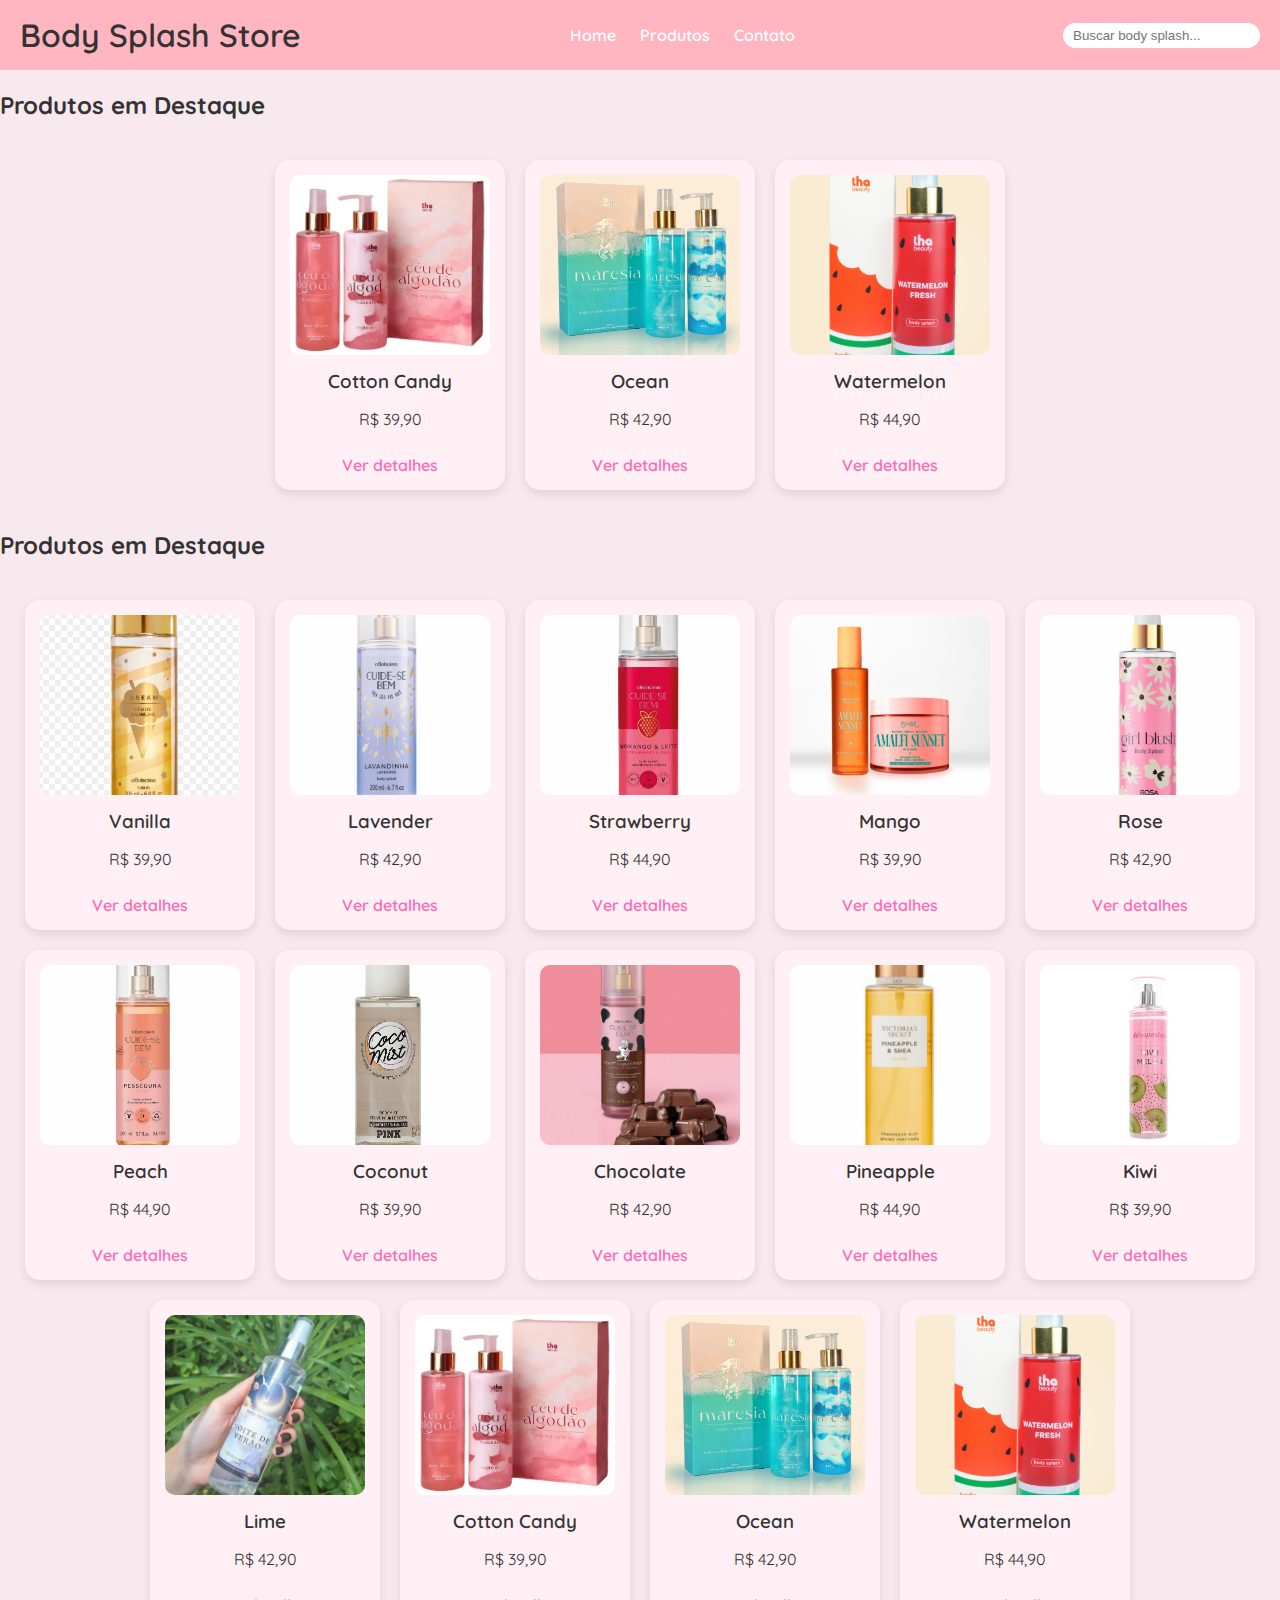
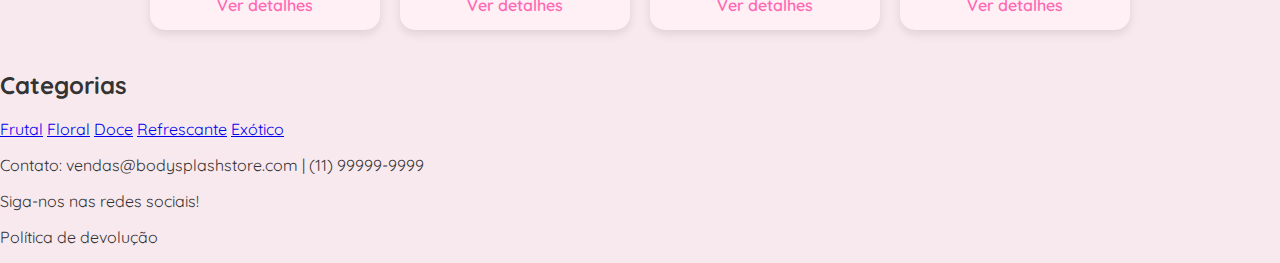
<file: html/index.html>
<!DOCTYPE html>
<html lang="pt-br">
<head>
    <meta charset="UTF-8">
    <title>Body Splash Store</title>
    <link rel="stylesheet" href="style.css">
</head>
<body>
<header>
    <h1>Body Splash Store</h1>
    <nav>
        <a href="index.html">Home</a>
        <a href="produtos.html">Produtos</a>
        <a href="contato.html">Contato</a>
    </nav>
    <input type="text" placeholder="Buscar body splash...">
</header>


<section class="banner">
    <div class="banner-texto">


    </div>
</section>

<section class="destaques">
    <h2>Produtos em Destaque</h2>
    <div class="produtos">
        <div class="produto">
            <img src="Captura de tela 2025-09-17 114504al.png" alt="Body Splash Cotton Candy">
            <h3>Cotton Candy</h3>
            <p>R$ 39,90</p>
            <a href="detalhe_cotton.html">Ver detalhes</a>
        </div>
        <div class="produto">
            <img src="Captura de tela 2025-09-17 114001.png" alt="Body Splash Ocean">
            <h3>Ocean</h3>
            <p>R$ 42,90</p>
            <a href="detalhe_ocean.html">Ver detalhes</a>
        </div>
        <div class="produto">
            <img src="Captura de tela 2025-09-17 114057ul.png" alt="Body Splash Watermelon">
            <h3>Watermelon</h3>
            <p>R$ 44,90</p>
            <a href="detalhe_watermelon.html">Ver detalhes</a>
        <!-- Produtos existentes -->
        
        </div>
    </div>
</section>
<section class="destaques">
    <h2>Produtos em Destaque</h2>
    <div class="produtos">
        <!-- Novos Produtos -->
        <div class="produto">
            <img src="1.png" alt="Body Splash Vanilla">
            <h3>Vanilla</h3>
            <p>R$ 39,90</p>
            <a href="detalhe_vanilla.html">Ver detalhes</a>
        </div>
        <div class="produto">
            <img src="2.png" alt="Body Splash Lavender">
            <h3>Lavender</h3>
            <p>R$ 42,90</p>
            <a href="detalhe_lavender.html">Ver detalhes</a>
        </div>
        <div class="produto">
            <img src="3.png" alt="Body Splash Strawberry">
            <h3>Strawberry</h3>
            <p>R$ 44,90</p>
            <a href="detalhe_strawberry.html">Ver detalhes</a>
        </div>
        <div class="produto">
            <img src="n1.png"Body Splash Mango">
            <h3>Mango</h3>
            <p>R$ 39,90</p>
            <a href="detalhe_mango.html">Ver detalhes</a>
        </div>
        <div class="produto">
            <img src="5.png" alt="Body Splash Rose">
            <h3>Rose</h3>
            <p>R$ 42,90</p>
            <a href="detalhe_rose.html">Ver detalhes</a>
        </div>
        <div class="produto">
            <img src="6.png" alt="Body Splash Peach">
            <h3>Peach</h3>
            <p>R$ 44,90</p>
            <a href="detalhe_peach.html">Ver detalhes</a>
        </div>
        <div class="produto">
            <img src="7.png" alt="Body Splash Coconut">
            <h3>Coconut</h3>
            <p>R$ 39,90</p>
            <a href="detalhe_coconut.html">Ver detalhes</a>
        </div>
        <div class="produto">
            <img src="8.png" alt="Body Splash Chocolate">
            <h3>Chocolate</h3>
            <p>R$ 42,90</p>
            <a href="detalhe_chocolate.html">Ver detalhes</a>
        </div>
        <div class="produto">
            <img src="9.png" alt="Body Splash Pineapple">
            <h3>Pineapple</h3>
            <p>R$ 44,90</p>
            <a href="detalhe_pineapple.html">Ver detalhes</a>
        </div>
        <div class="produto">
            <img src="n2.png"Body Splash Kiwi">
            <h3>Kiwi</h3>
            <p>R$ 39,90</p>
            <a href="detalhe_kiwi.html">Ver detalhes</a>
        </div>
        <div class="produto">
            <img src="11.png" alt="Body Splash Lime">
            <h3>Lime</h3>
            <p>R$ 42,90</p>
            <a href="detalhe_lime.html">Ver detalhes</a>
        </div>
        <div class="produto">
            <img src="Captura de tela 2025-09-17 114504al.png" alt="Body Splash Cotton Candy">
            <h3>Cotton Candy</h3>
            <p>R$ 39,90</p>
            <a href="detalhe_cotton.html">Ver detalhes</a>
        </div>
        <div class="produto">
            <img src="Captura de tela 2025-09-17 114001.png" alt="Body Splash Ocean">
            <h3>Ocean</h3>
            <p>R$ 42,90</p>
            <a href="detalhe_ocean.html">Ver detalhes</a>
        </div>
        <div class="produto">
            <img src="Captura de tela 2025-09-17 114057ul.png" alt="Body Splash Watermelon">
            <h3>Watermelon</h3>
            <p>R$ 44,90</p>
            <a href="detalhe_watermelon.html">Ver detalhes</a>
        </div>
    </div>
</section>
<section class="categorias">
    <h2>Categorias</h2>
    <div class="categorias-lista">
        <a href="#frutal">Frutal</a>
        <a href="#floral">Floral</a>
        <a href="#doce">Doce</a>
        <a href="#refrescante">Refrescante</a>
        <a href="#exotico">Exótico</a>
    </div>
</section>

<footer>
    <p>Contato: vendas@bodysplashstore.com | (11) 99999-9999</p>
    <p>Siga-nos nas redes sociais!</p>
    <p>Política de devolução</p>
</footer>
</body>
</html>
</file>
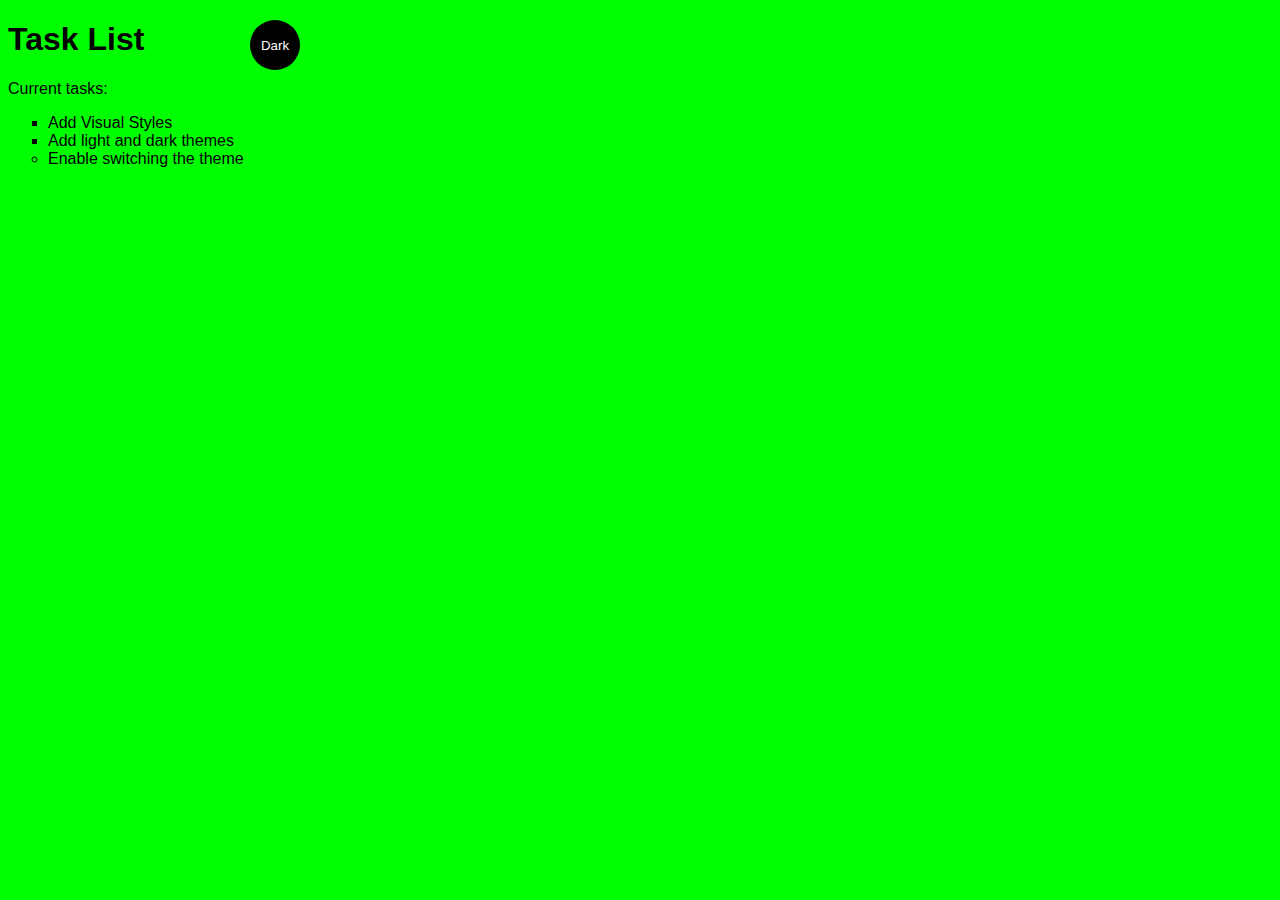
<file: site-simples/index.html>
<!DOCTYPE html>
<html lang="en">
<head>
    <meta charset="UTF-8">
    <meta name="viewport" content="width=device-width, initial-scale=1.0">
    <title>Simple Website</title>
    <link rel="stylesheet" href="main.css">
</head>
<body class="light-theme">
    <h1>Task List</h1>

    <p>Current tasks:</p>
    <ul>
        <li class="list">Add Visual Styles</li>
        <li class="list">Add light and dark themes</li>
        <li>Enable switching the theme</li>
    </ul>
   <div>
    <button class="btn">Dark</button>
   </div>

   <script src="index.js"></script>
</body>
</html>
</file>
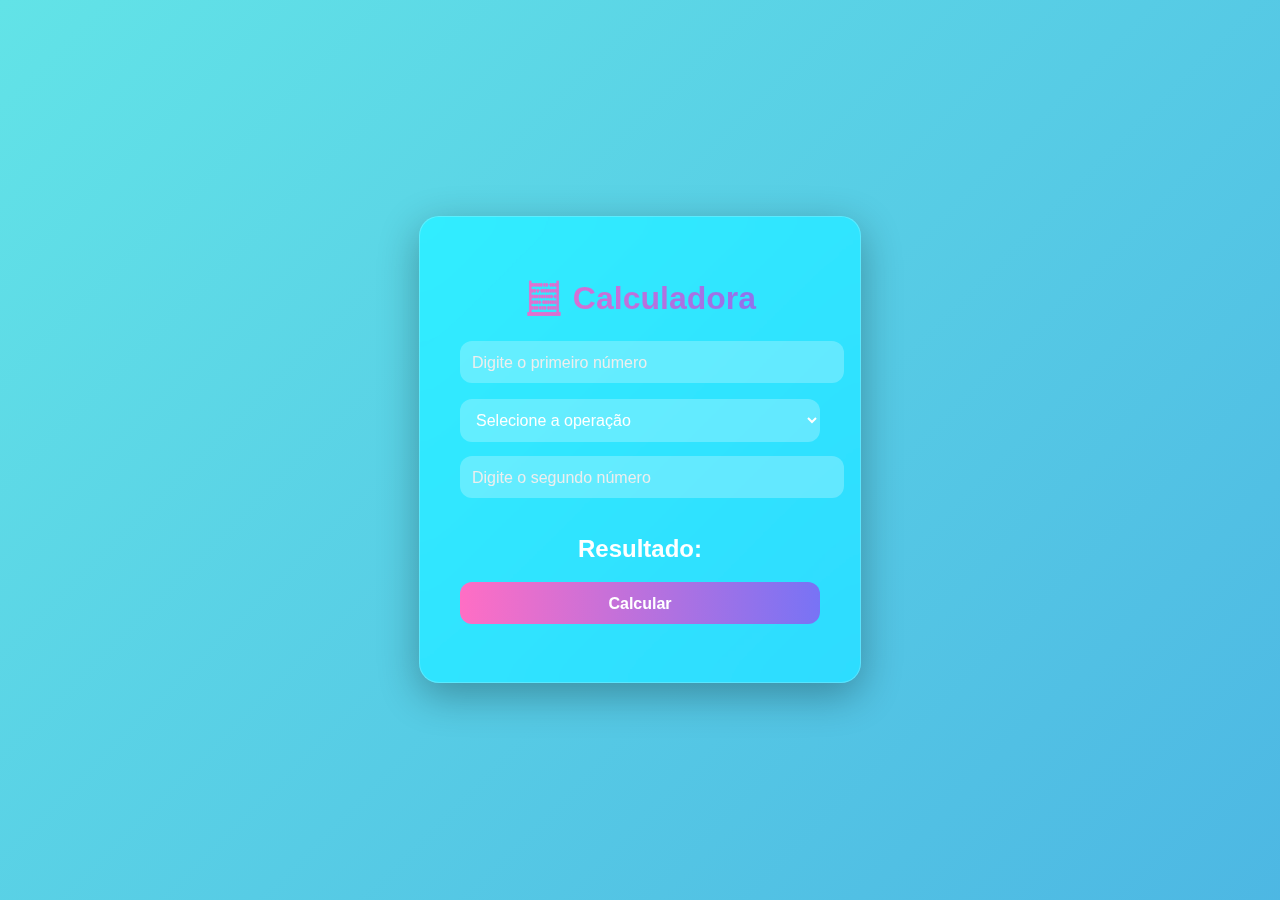
<file: calculadora.html>
<!DOCTYPE html>
<html lang="pt-br">
<head>
  <meta charset="UTF-8">
  <meta name="viewport" content="width=device-width, initial-scale=1.0">
  <title>Calculadora</title>
  <link rel="stylesheet" href="style2.css">
    

</head>
<body>
  <div class="container">
    <h1>🧮 Calculadora</h1>
    <form id="calcForm">
      <input type="num" id="num1" name="num1" placeholder="Digite o primeiro número" required>
     
      <select name="operacao" id="operacao" required>
        <option value="" disabled selected>Selecione a operação</option>
        <option value="somar">➕ Somar</option>
        <option value="subtrair">➖ Subtrair</option>
        <option value="multiplicar">✖ Multiplicar</option>
        <option value="dividir">➗ Dividir</option>
      </select>
     
      <input type="num" id="num2" name="num2" placeholder="Digite o segundo número" required>
      
     <h2>Resultado: <span id="resultado"></span></h2>

      <button type="submit">Calcular</button>
    </form>
   
    <div id="erro"></div>
    <div id="resultado"></div>
  </div>
  <script src="script.js"></script>
</body>
</html>
</file>
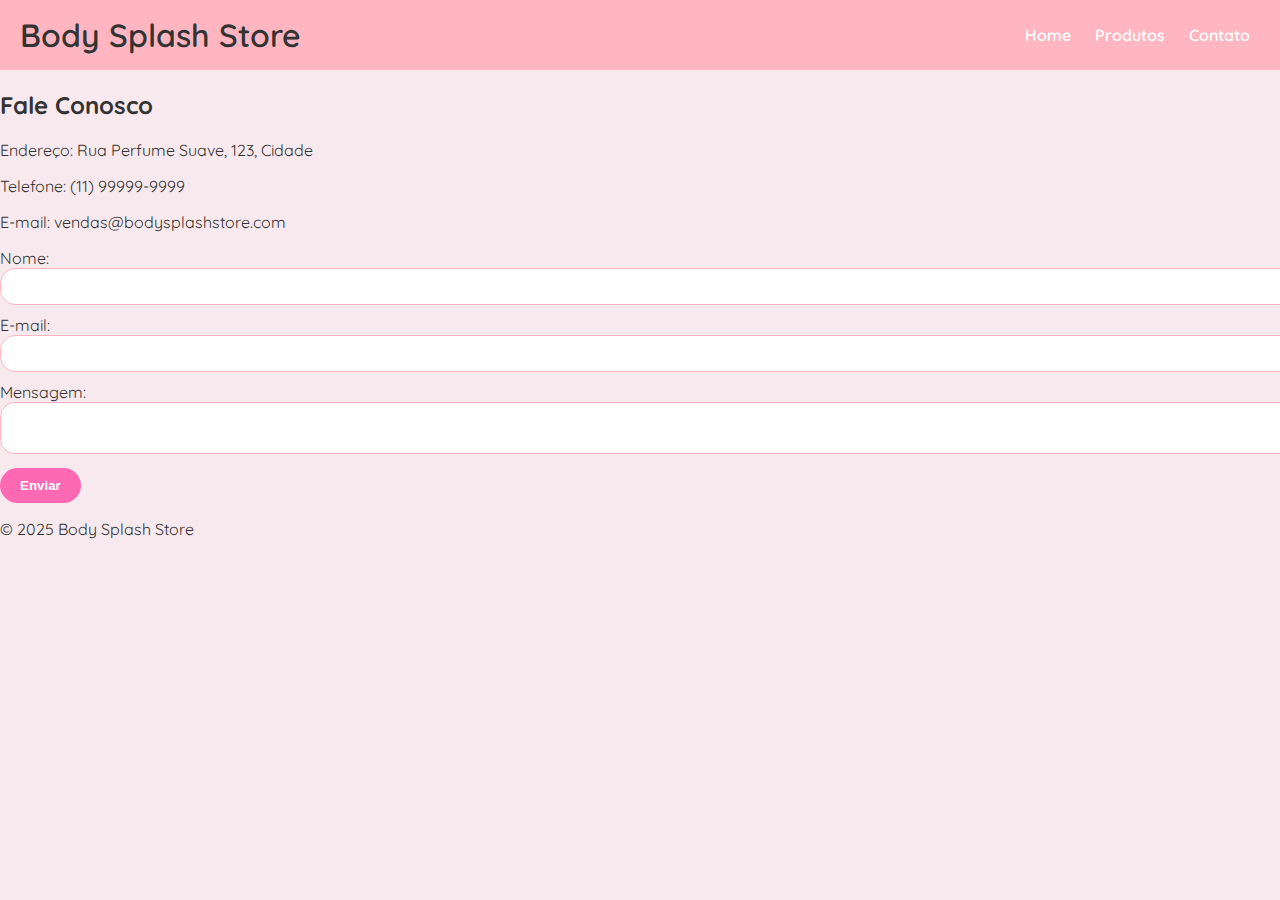
<file: html/contato.html>
<!DOCTYPE html>
<html lang="pt-br">
<head>
    <meta charset="UTF-8">
    <title>Contato - Body Splash Store</title>
    <link rel="stylesheet" href="style.css">
</head>
<body>
<header>
    <h1>Body Splash Store</h1>
    <nav>
        <a href="index.html">Home</a>
        <a href="produtos.html">Produtos</a>
        <a href="contato.html">Contato</a>
    </nav>
</header>

<section class="contato">
    <h2>Fale Conosco</h2>
    <p>Endereço: Rua Perfume Suave, 123, Cidade</p>
    <p>Telefone: (11) 99999-9999</p>
    <p>E-mail: vendas@bodysplashstore.com</p>

    <form>
        <label>Nome:</label><br>
        <input type="text" name="nome"><br>
        <label>E-mail:</label><br>
        <input type="email" name="email"><br>
        <label>Mensagem:</label><br>
        <textarea name="mensagem"></textarea><br>
        <button type="submit">Enviar</button>
    </form>
</section>

<footer>
    <p>© 2025 Body Splash Store</p>
</footer>
</body>
</html>
</file>
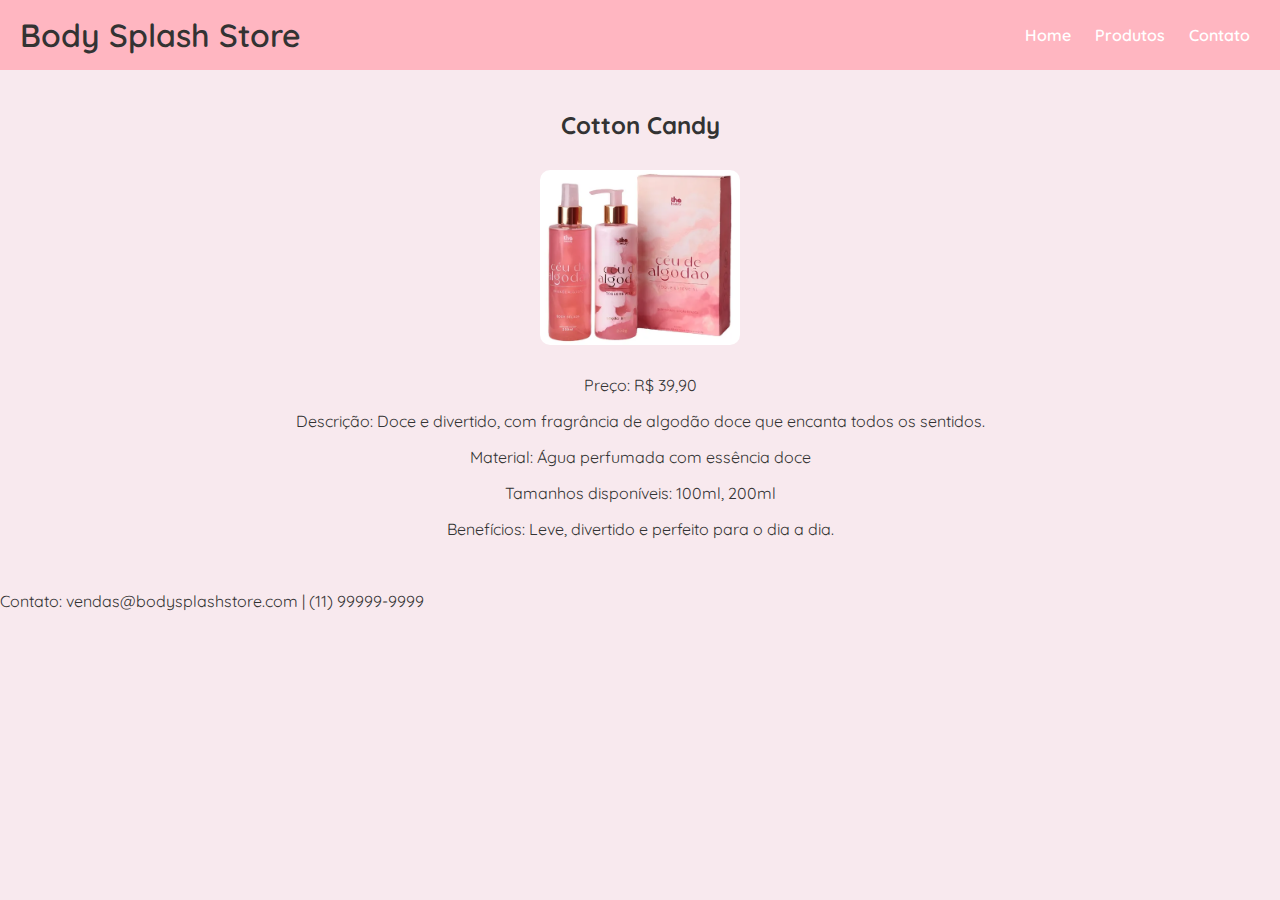
<file: html/detalhe_cotton.html>
<!DOCTYPE html>
<html lang="pt-br">
<head>
    <meta charset="UTF-8">
    <title>Cotton Candy - Body Splash Store</title>
    <link rel="stylesheet" href="style.css">
</head>
<body>
<header>
    <h1>Body Splash Store</h1>
    <nav>
        <a href="index.html">Home</a>
        <a href="produtos.html">Produtos</a>
        <a href="contato.html">Contato</a>
    </nav>
</header>

<section class="detalhe-produto">
    <h2>Cotton Candy</h2>
    <div class="galeria">
        <img src="Captura de tela 2025-09-17 114504al.png" alt="Body Splash Cotton Candy">
    </div>
    <p>Preço: R$ 39,90</p>
    <p>Descrição: Doce e divertido, com fragrância de algodão doce que encanta todos os sentidos.</p>
    <p>Material: Água perfumada com essência doce</p>
    <p>Tamanhos disponíveis: 100ml, 200ml</p>
    <p>Benefícios: Leve, divertido e perfeito para o dia a dia.</p>
</section>

<footer>
    <p>Contato: vendas@bodysplashstore.com | (11) 99999-9999</p>
</footer>
</body>
</html>
</file>
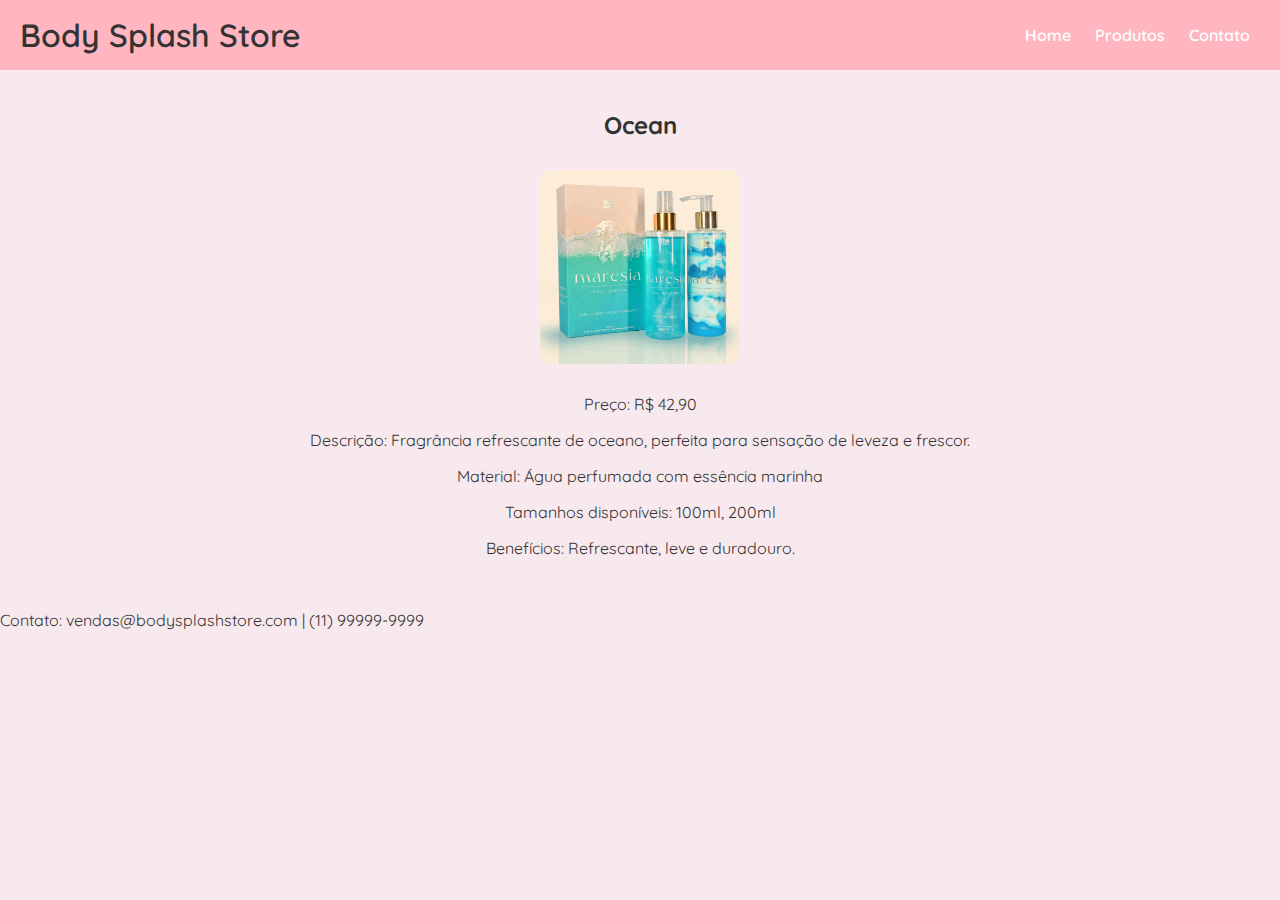
<file: html/detalhe_ocean.html>
<!DOCTYPE html>
<html lang="pt-br">
<head>
    <meta charset="UTF-8">
    <title>Ocean - Body Splash Store</title>
    <link rel="stylesheet" href="style.css">
</head>
<body>
<header>
    <h1>Body Splash Store</h1>
    <nav>
        <a href="index.html">Home</a>
        <a href="produtos.html">Produtos</a>
        <a href="contato.html">Contato</a>
    </nav>
</header>

<section class="detalhe-produto">
    <h2>Ocean</h2>
    <div class="galeria">
        <img src="Captura de tela 2025-09-17 114001.png" alt="Body Splash Ocean">
    </div>
    <p>Preço: R$ 42,90</p>
    <p>Descrição: Fragrância refrescante de oceano, perfeita para sensação de leveza e frescor.</p>
    <p>Material: Água perfumada com essência marinha</p>
    <p>Tamanhos disponíveis: 100ml, 200ml</p>
    <p>Benefícios: Refrescante, leve e duradouro.</p>
</section>

<footer>
    <p>Contato: vendas@bodysplashstore.com | (11) 99999-9999</p>
</footer>
</body>
</html>
</file>
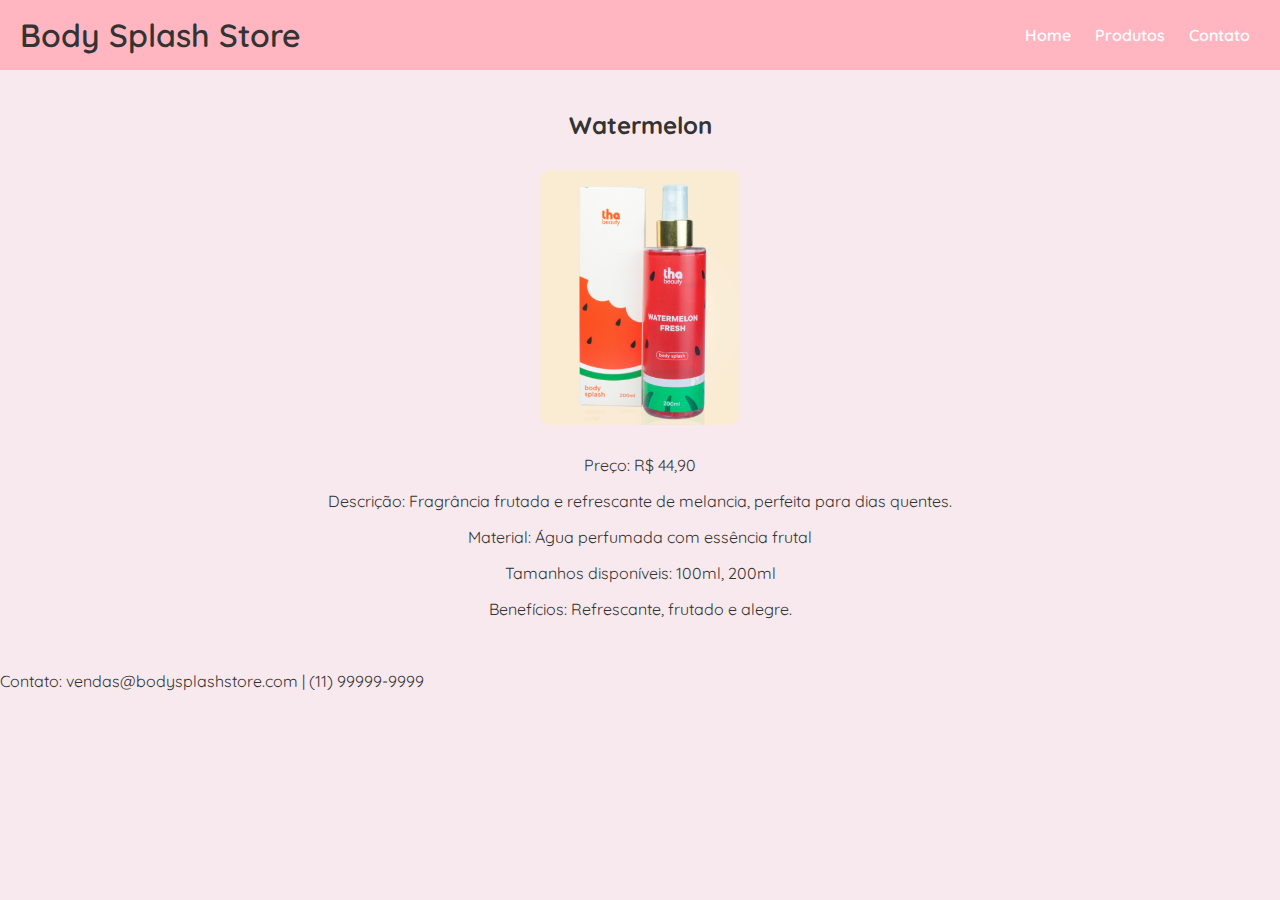
<file: html/detalhe_watermelon.html>
<!DOCTYPE html>
<html lang="pt-br">
<head>
    <meta charset="UTF-8">
    <title>Watermelon - Body Splash Store</title>
    <link rel="stylesheet" href="style.css">
</head>
<body>
<header>
    <h1>Body Splash Store</h1>
    <nav>
        <a href="index.html">Home</a>
        <a href="produtos.html">Produtos</a>
        <a href="contato.html">Contato</a>
    </nav>
</header>

<section class="detalhe-produto">
    <h2>Watermelon</h2>
    <div class="galeria">
        <img src="Captura de tela 2025-09-17 114057ul.png" alt="Body Splash Watermelon">
    </div>
    <p>Preço: R$ 44,90</p>
    <p>Descrição: Fragrância frutada e refrescante de melancia, perfeita para dias quentes.</p>
    <p>Material: Água perfumada com essência frutal</p>
    <p>Tamanhos disponíveis: 100ml, 200ml</p>
    <p>Benefícios: Refrescante, frutado e alegre.</p>
</section>

<footer>
    <p>Contato: vendas@bodysplashstore.com | (11) 99999-9999</p>
</footer>
</body>
</html>
</file>
<file: html/style.css>
@import url('https://fonts.googleapis.com/css2?family=Quicksand:wght@400;600&display=swap');

body {
    font-family: 'Quicksand', sans-serif;
    margin: 0;
    padding: 0;
    background: #f8e9ee; /* lilás clarinho */
    color: #333;
}

/* Cabeçalho */
header {
    background: #ffb6c1; /* rosa suave */
    padding: 15px 20px;
    display: flex;
    align-items: center;
    justify-content: space-between;
    flex-wrap: wrap;
}

header h1 {
    font-weight: 600;
    margin: 0;
}

header nav a {
    margin: 0 10px;
    text-decoration: none;
    color: white;
    font-weight: 600;
    transition: 0.3s;
}

header nav a:hover {
    color: #ffe4e1;
}

header input {
    padding: 5px 10px;
    border-radius: 20px;
    border: none;
    outline: none;
}

/* Banner */
.banner {
    position: relative;
    text-align: center;
}

.banner img {
    width: 100%;
    height: 350px;
    object-fit: cover;
    border-bottom: 5px solid #ffb6c1;
}

.banner-texto {
    position: absolute;
    top: 50%;
    left: 50%;
    transform: translate(-50%, -50%);
    color: #fff;
    text-shadow: 2px 2px 8px rgba(0,0,0,0.5);
}

.banner-texto h2 {
    font-size: 36px;
    margin: 0;
}

.banner-texto p {
    font-size: 18px;
}

/* Produtos */
.produtos {
    display: flex;
    flex-wrap: wrap;
    justify-content: center;
    gap: 20px;
    padding: 20px;
}

.produto {
    background: #fff0f5;
    border-radius: 15px;
    padding: 15px;
    width: 200px;
    text-align: center;
    box-shadow: 0 4px 10px rgba(0,0,0,0.1);
    transition: transform 0.3s;
}

.produto:hover {
    transform: translateY(-10px);
}

.produto img {
    width: 100%;
    height: 180px;
    border-radius: 10px;
    object-fit: cover;
}

.produto h3 {
    margin: 10px 0 5px 0;
    font-weight: 600;
}

.produto a {
    display: inline-block;
    margin-top: 10px;
    text-decoration: none;
    color: #ff69b4;
    font-weight: 600;
    transition: 0.3s;
}

.produto a:hover {
    color: #ff1493;
}

/* Detalhe do produto */
.detalhe-produto {
    padding: 20px;
    text-align: center;
}

.galeria img {
    width: 200px;
    margin: 10px;
    border-radius: 10px;
}

/* Contato */
.contato form input,
.contato form textarea {
    width: 100%;
    padding: 10px;
    margin-bottom: 10px;
    border-radius: 15px;
    border: 1px solid #ffb6c1;
    outline: none;
}

.contato form button {
    padding: 10px 20px;
    border: none;
    border-radius: 20px;
    background: #ff69b4;
    color: white;
    font-weight: 600;
    cursor: pointer;
    transition: 0.3s;
}

.contato form button:hover {
    background: #ff1493;
}
</file>
<file: site-simples/main.css>
*{
    color: var(--fontColor);
    font-family: helvetica;
}

.btn{
    position: absolute;
    top: 20px;
    left: 250px;
    height: 50px;
    width: 50px;
    border-radius: 50%;
    border: none;
    color: var(--btnFontColor);
    background-color: var(--btnBg);
}
.btn:focus{ outline-style: none;}

    li {
        list-style: circle;
    }
    .list{
        list-style: square;
    }
    #msg{
        font-family: monospace;
    }

    body{
        font-family: monospace;
        background: var(--bg);
    }
    ul{
        font-family: helvetica;
    }

    :root{
        --green: #00FF00;
        --white: #ffffff;
        --black: #000000;
    }

    .light-theme {
        --bg: var(--green);
        --fontColor: var(--black);
        --btnBg: var(--black);
        --btnFontColor: var(--white);
        }
        .dark-theme {
        --bg: var(--black);
        --fontColor: var(--green);
        --btnBg: var(--white);
        --btnFontColor: var(--black);
        }
</file>
<file: style2.css>
body {
  margin: 0;
  height: 100vh;
  display: flex;
  justify-content: center;
  align-items: center;
  font-family: 'Poppins', sans-serif;
  background: linear-gradient(-45deg, #5267e0, #6de093, #46a9e2, #62e3e7);
  background-size: 400% 400%;
  animation: gradientBG 12s ease infinite;
}

@keyframes gradientBG {
  0% { background-position: 0% 50%; }
  50% { background-position: 100% 50%; }
  100% { background-position: 0% 50%; }
}

/* Caixa central com efeito vidro */
.container {
  background: rgba(255, 255, 255, 0.15);
  backdrop-filter: blur(20px) saturate(180%);
  -webkit-backdrop-filter: blur(20px) saturate(180%);
  padding: 40px;
  border-radius: 20px;
  box-shadow: 0 12px 40px rgba(0,0,0,0.3);
  text-align: center;
  width: 360px;
  color: #fff;
  animation: fadeIn 0.8s ease;
  border: 1px solid rgba(255,255,255,0.2);
}

/* Animação suave da caixa */
@keyframes fadeIn {
  from { opacity: 0; transform: translateY(20px) scale(0.95); }
  to { opacity: 1; transform: translateY(0) scale(1); }
}

/* Título estilizado */
h1 {
  font-size: 2rem;
  margin-bottom: 25px;
  background: linear-gradient(90deg, #ff6ec4, #7873f5);
  -webkit-background-clip: text;
  -webkit-text-fill-color: transparent;
  font-weight: 700;
}

/* Inputs e select */
input, select {
  font-size: 1rem;
  padding: 12px;
  border-radius: 12px;
  border: none;
  outline: none;
  width: 100%;
  margin-bottom: 15px;
  transition: 0.3s;
  background: rgba(255, 255, 255, 0.25);
  color: #fff;
}

input::placeholder {
  color: #eee;
}

select {
  color: #fff;
  cursor: pointer;
}

input:focus, select:focus {
  box-shadow: 0 0 12px rgba(255, 110, 196, 0.8);
  transform: scale(1.02);
}

/* Botão estilizado */
button {
  font-size: 1rem;
  padding: 12px;
  border-radius: 12px;
  border: none;
  cursor: pointer;
  background: linear-gradient(90deg, #ff6ec4, #7873f5);
  color: white;
  font-weight: bold;
  transition: 0.3s;
  width: 100%;
}

button:hover {
  transform: scale(1.07);
  box-shadow: 0 6px 18px rgba(0,0,0,0.4);
}

/* Mensagens de erro */
#erro {
  color: #ff5252;
  margin-top: 12px;
  font-weight: bold;
  font-size: 1rem;
}

/* Resultado com efeito */
#resultado {
  margin-top: 18px;
  font-size: 1.6rem;
  font-weight: bold;
  background: linear-gradient(90deg, #d817ff, #ea4ffe);
  -webkit-background-clip: text;
  -webkit-text-fill-color: transparent;
  animation: popIn 0.5s ease;
}

/* Animação no resultado */
@keyframes popIn {
  from { opacity: 0; transform: scale(0.5); }
  to { opacity: 1; transform: scale(1); }
}
</file>
